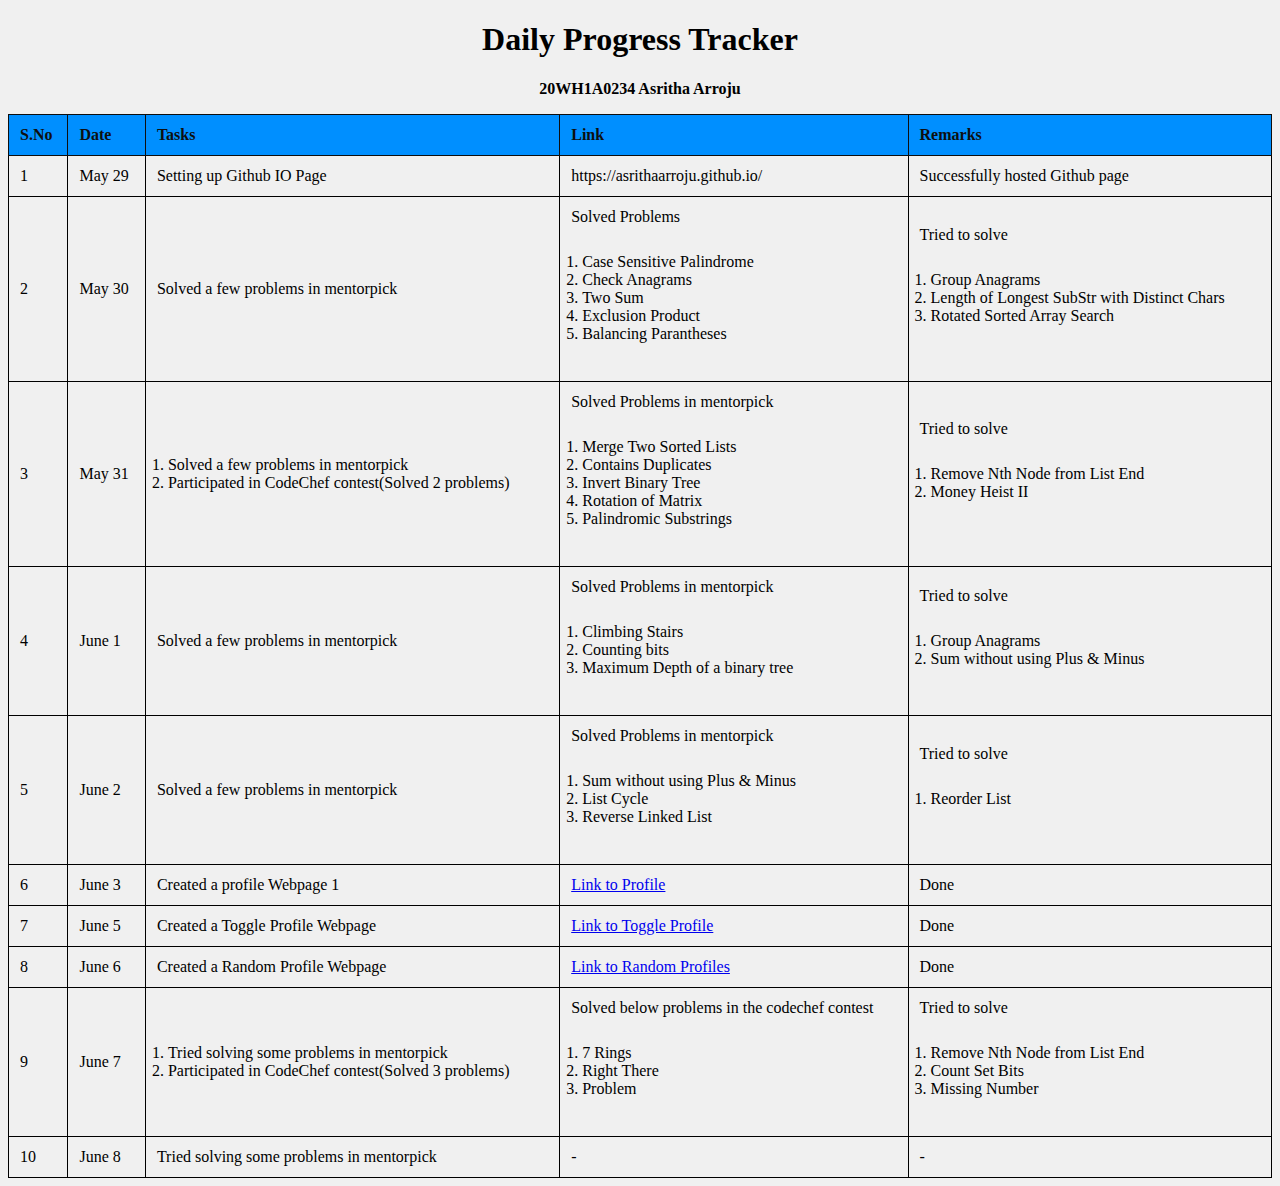
<file: index.html>
<!DOCTYPE html>
<html lang="en">
<head>
    <meta charset="UTF-8">
    <meta http-equiv="X-UA-Compatible" content="IE=edge">
    <meta name="viewport" content="width=device-width, initial-scale=1.0">
    <title>Asritha Arroju</title>
    <link rel="stylesheet" href="style.css">
</head>
<body>
    <h1>Daily Progress Tracker</h1>
    <!-- <h2>heyyy CSS</h2> -->
    <p><b>20WH1A0234 Asritha Arroju</b></p>
    <table >
        <tr>
            <th>S.No</th>
            <th>Date</th>
            <th>Tasks</th>
            <th>Link</th>
            <th>Remarks</th>
        </tr>
        <tr>
            <td>1</td>
            <td>May 29</td>
            <td>Setting up Github IO Page</td>
            <td>https://asrithaarroju.github.io/</td>
            <td>Successfully hosted Github page</td>
        </tr>
        <tr>
            <td>2</td>
            <td>May 30</td>
            <td>Solved a few problems in mentorpick</td>
            <td>Solved Problems
                <ol>
                    <li>Case Sensitive Palindrome</li>
                    <li>Check Anagrams</li>
                    <li>Two Sum</li>
                    <li>Exclusion Product</li>
                    <li>Balancing Parantheses</li>
                </ol>
            </td>
            <td>Tried to solve
                <ol>
                    <li>Group Anagrams</li>
                    <li>Length of Longest SubStr with Distinct Chars</li>
                    <li> Rotated Sorted Array Search</li>
                    
                </ol>
            </td>
        </tr>
        <tr>
            <td>3</td>
            <td>May 31</td>
            <td><ol>
                <li>Solved a few problems in mentorpick</li>
                <li>Participated in CodeChef contest(Solved 2 problems)</li>
                </ol>
            </td>
            <td>Solved Problems in mentorpick
                    <ol>
                        <li>Merge Two Sorted Lists</li>
                        <li>Contains Duplicates</li>
                        <li>Invert Binary Tree</li>
                        <li>Rotation of Matrix</li>
                        <li>Palindromic Substrings</li>
                    </ol>
            </td>
            <td>Tried to solve
                <ol>
                    <li>Remove Nth Node from List End</li>
                    <li>Money Heist II</li>
                </ol>
            </td>
        </tr>
        <tr>
            <td>4</td>
            <td>June 1</td>
            <td>Solved a few problems in mentorpick</td>
            <td>Solved Problems in mentorpick
                    <ol>
                        <li>Climbing Stairs</li>
                        <li>Counting bits</li>
                        <li>Maximum Depth of a binary tree</li>
                    </ol>
            </td>
            <td>Tried to solve
                <ol>
                    <li>Group Anagrams</li>
                    <li>Sum without using Plus & Minus</li>
                </ol>
            </td>
        </tr>
        <tr>
            <td>5</td>
            <td>June 2</td>
            <td>Solved a few problems in mentorpick</td>
            <td>Solved Problems in mentorpick
                    <ol>
                        <li>Sum without using Plus & Minus</li>
                        <li>List Cycle</li>
                        <li>Reverse Linked List</li>
                    </ol>
            </td>
            <td>Tried to solve
                <ol>
                    <li>Reorder List</li>
                    
                </ol>
            </td>
        </tr>
        <tr>
            <td>6</td>
            <td>June 3</td>
            <td>Created a profile Webpage 1 </td>
            <td align="center"><a href="profile.html" align="center">Link to Profile</a></td>
            <td align="center">Done </td>
            
        </tr>
        <tr>
            <td>7</td>
            <td>June 5</td>
            <td>Created a Toggle Profile Webpage</td>
            <td align="center"><a href="toggleProfile.html" align="center">Link to Toggle Profile </a></td>
            <td align="center">Done</td>
            
        </tr>
        <tr>
            <td>8</td>
            <td>June 6</td>
            <td>Created a Random Profile Webpage</td>
            <td align="center"><a href="randomProfile.html" align="center">Link to Random Profiles</a></td>
            <td align="center">Done</td>
            
        </tr>

        <tr>
            <td>9</td>
            <td>June 7</td>
            <td>  <ol>
                <li>Tried solving some problems in mentorpick</li>
                <li>Participated in CodeChef contest(Solved 3 problems)</li>
                </ol>
            </td>
            <td>Solved below problems in the codechef contest
                    <ol>
                        <li>7 Rings</li>
                        <li>Right There</li>
                        <li>Problem</li>
                    </ol>
            </td>
            <td>Tried to solve
                <ol>
                    <li>Remove Nth Node from List End</li>
                    <li>Count Set Bits</li>
                    <li>Missing Number</li>
                    </ol>
            </td>
        </tr> 
        <tr>
            <td>10</td>
            <td>June 8</td>
            <td> Tried solving some problems in mentorpick  </td>
            <td>-</td>
            <td>-</td>
        </tr> 
    </table>
    <script src = "script.js"></script>
</body>
</html>
</file>
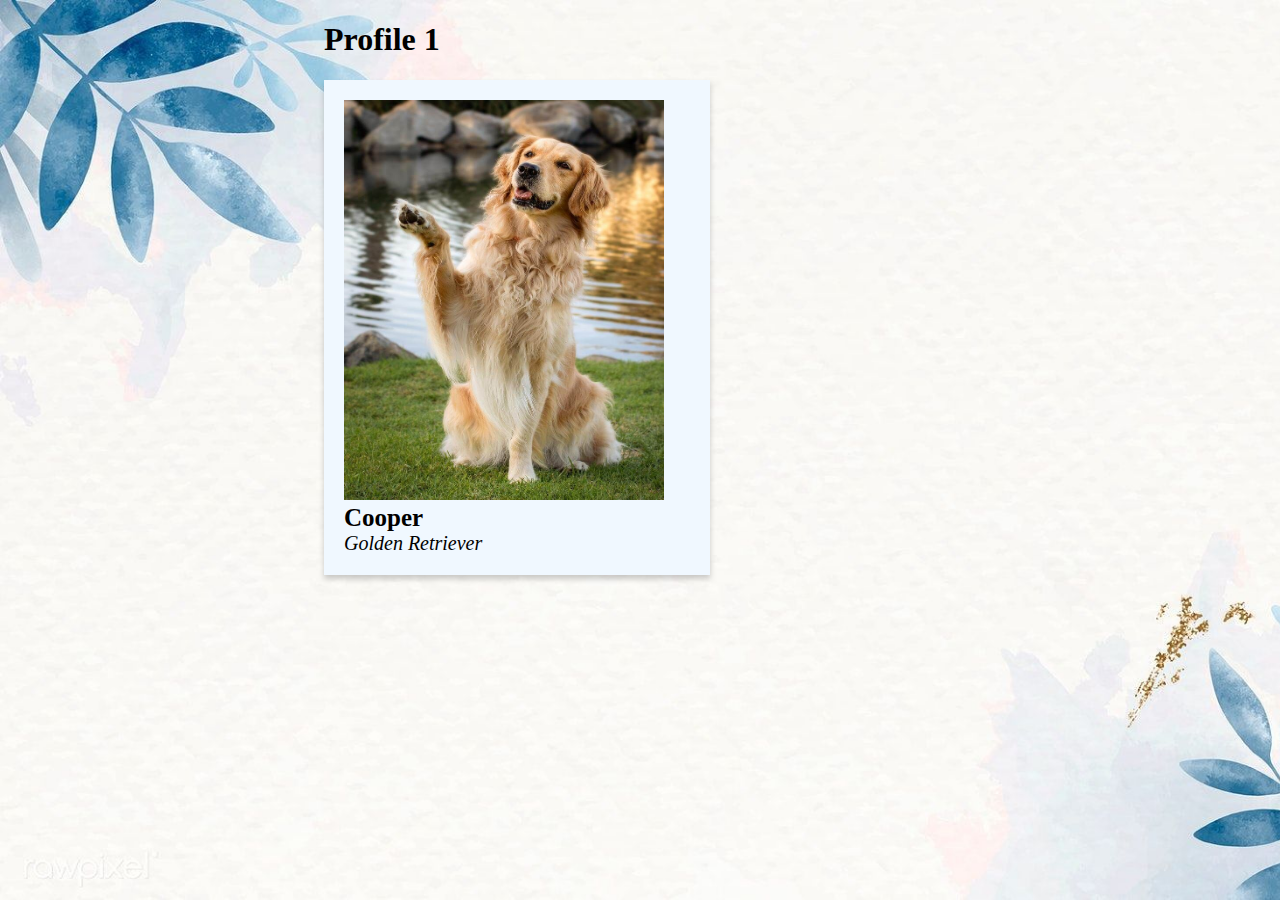
<file: profile.html>
<!DOCTYPE html>
<html lang="en">
<head>
    <meta charset="UTF-8">
    <meta http-equiv="X-UA-Compatible" content="IE=edge">
    <meta name="viewport" content="width=device-width, initial-scale=1.0">
    <title>Profile 1</title>
    <link rel="stylesheet" href="ProfileStyle.css">
</head>
<body>
    <div class="Dogs">
        <h1>Profile 1</h1>
        <div class="Photo">
            <img src="Golden_R.jpg" alt="" width="320px" height="400px">
            <p class="name">Cooper</p>
            <p class="Breed">Golden Retriever</p>
        </div>
    </div>
</body>
</html>
</file>
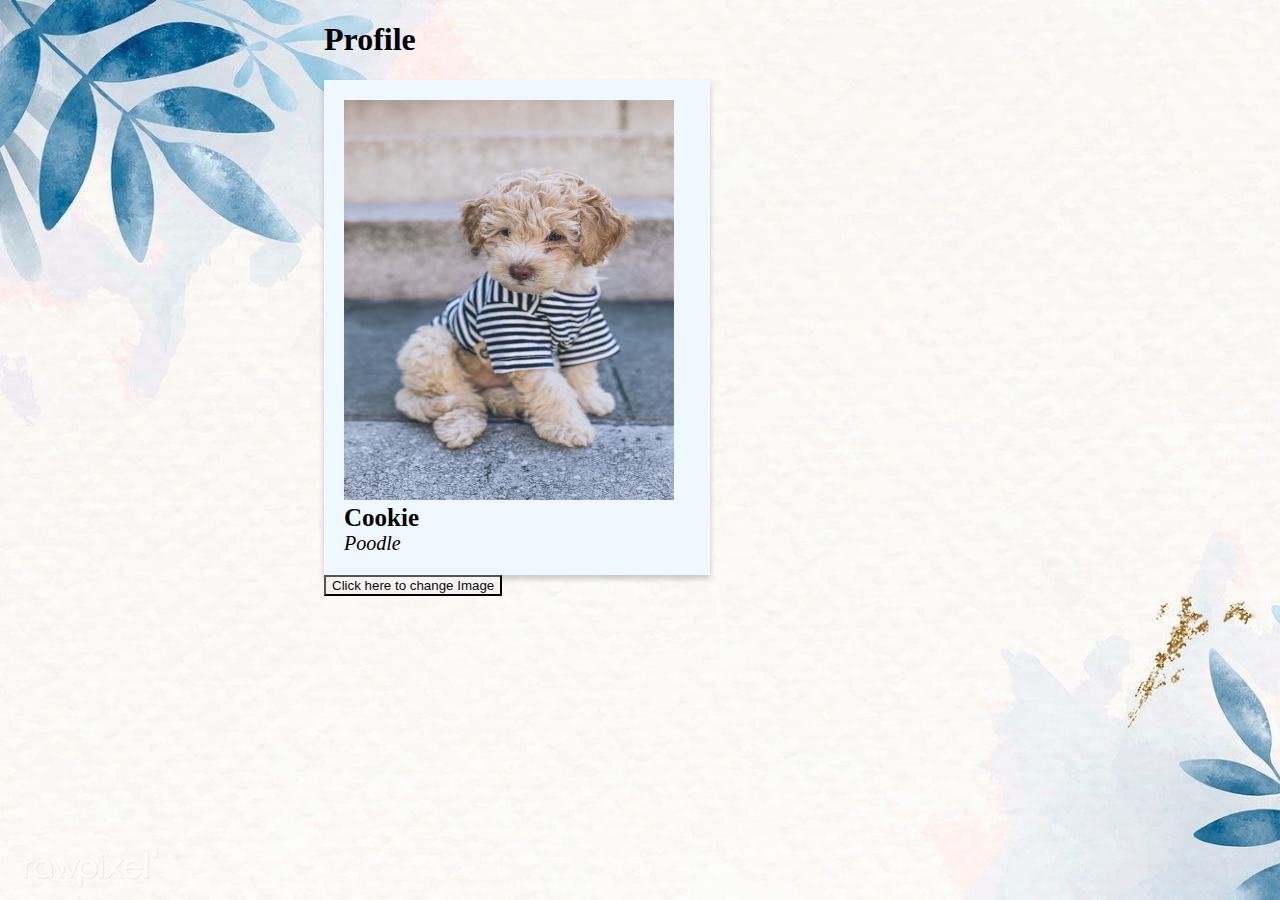
<file: randomProfile.html>
<!DOCTYPE html>
<html lang="en">
<head>
    <meta charset="UTF-8">
    <meta http-equiv="X-UA-Compatible" content="IE=edge">
    <meta name="viewport" content="width=device-width, initial-scale=1.0">
    <title>Random Profiles</title>
    <link rel="stylesheet" href="ProfileStyle.css">
</head>
<body>
    <div class="Dogs">
        <h1>Profile</h1>
        <div class="Photo">
            <img class="image" id="image2" src="Poodle.jpg" alt="" width="330px" height="400px">
            <p class="name" id="name2">Cookie</p>
            <p class="Breed" id="Breed2">Poodle</p>
        </div>
        <button onclick="changepic()" class="toggle">Click here to change Image</button>
    </div>
    <script src="randomScript.js"></script>
</body>
</html>
</file>
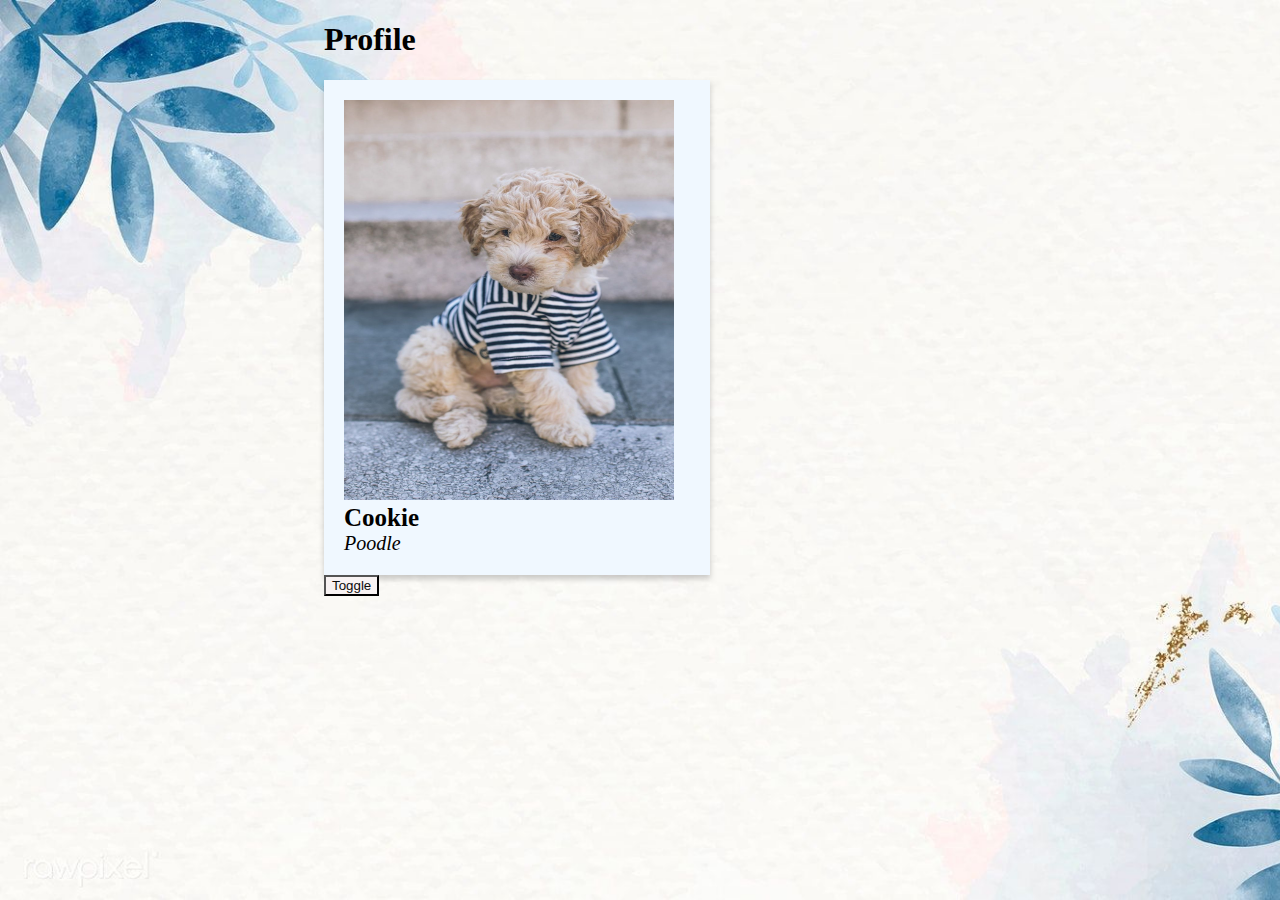
<file: toggleProfile.html>
<!DOCTYPE html>
<html lang="en">
<head>
    <meta charset="UTF-8">
    <meta http-equiv="X-UA-Compatible" content="IE=edge">
    <meta name="viewport" content="width=device-width, initial-scale=1.0">
    <title>Toggle Profile</title>
    <link rel="stylesheet" href="ProfileStyle.css">
</head>
<body>
    <div class="Dogs">
        <h1>Profile</h1>
        <div class="Photo">
            <img class="image" id="image2" src="Poodle.jpg" alt="" width="330px" height="400px">
            <p class="name" id="name2">Cookie</p>
            <p class="Breed" id="Breed2">Poodle</p>
        </div>
        <button onclick="changepic()" class="toggle">Toggle</button>
    </div>
    <script src="./script.js"></script>
</body>
</html>
</file>
<file: style.css>
body{
    background-color: #F0F0F0;
  }
  
  h1{
      color:rgb(0, 0, 0);
      text-align: center;
    }
  p{
    color: black;
    text-align: center;
  }
  table {
    border-collapse: collapse;
    
    width: 100%;
  }
  table, th, td {
    border: 1px solid;
  }
  th, td {
    text-align: center;
    padding: 11px;
  }
  th,td,ol{
    text-align: left;
    padding: 11px;
  }
   
  /* tr:nth-child(even){background-color: #f2f2f2} */
  th {
    background-color: #008FFF;
    color: rgb(14, 15, 15);
  }
  tr:hover {
    background-color: #F2B597;
  }
</file>
<file: ProfileStyle.css>
body{
    background-image: url('p3.jpg');
    background-repeat: no-repeat;
    background-attachment: fixed;  
    background-size: cover;
  }
.Dogs{
  margin-left: auto;
  margin-right: auto;
  width: 50%;
  
}
.Photo{
    
    box-shadow: 0 4px 6px 0 rgba(2, 2, 2, 0.2);
    width: 50%;
    background-color: aliceblue;
    padding-left: 20px;
    padding-top: 20px;
    padding-bottom: 20px;
    padding-right: 50px;
    transition: 1s;

    }
.Photo:hover{
    box-shadow: 0 14px 18px 0 rgba(211, 242, 8, 0.2);
}
.name{
    font-size: 25px;
    font-weight: bold;
    background-color: aliceblue;
    margin-top: 0;
    margin-bottom: 0;
}
.Breed{
    font-size: 20px;
    font-style: italic;
    background-color: aliceblue;
    margin-top: 0;
    margin-bottom: 0;
}

.toggle {
    background-color: rgb(248, 243, 243);
    color: rgb(12, 12, 12);
}
</file>
